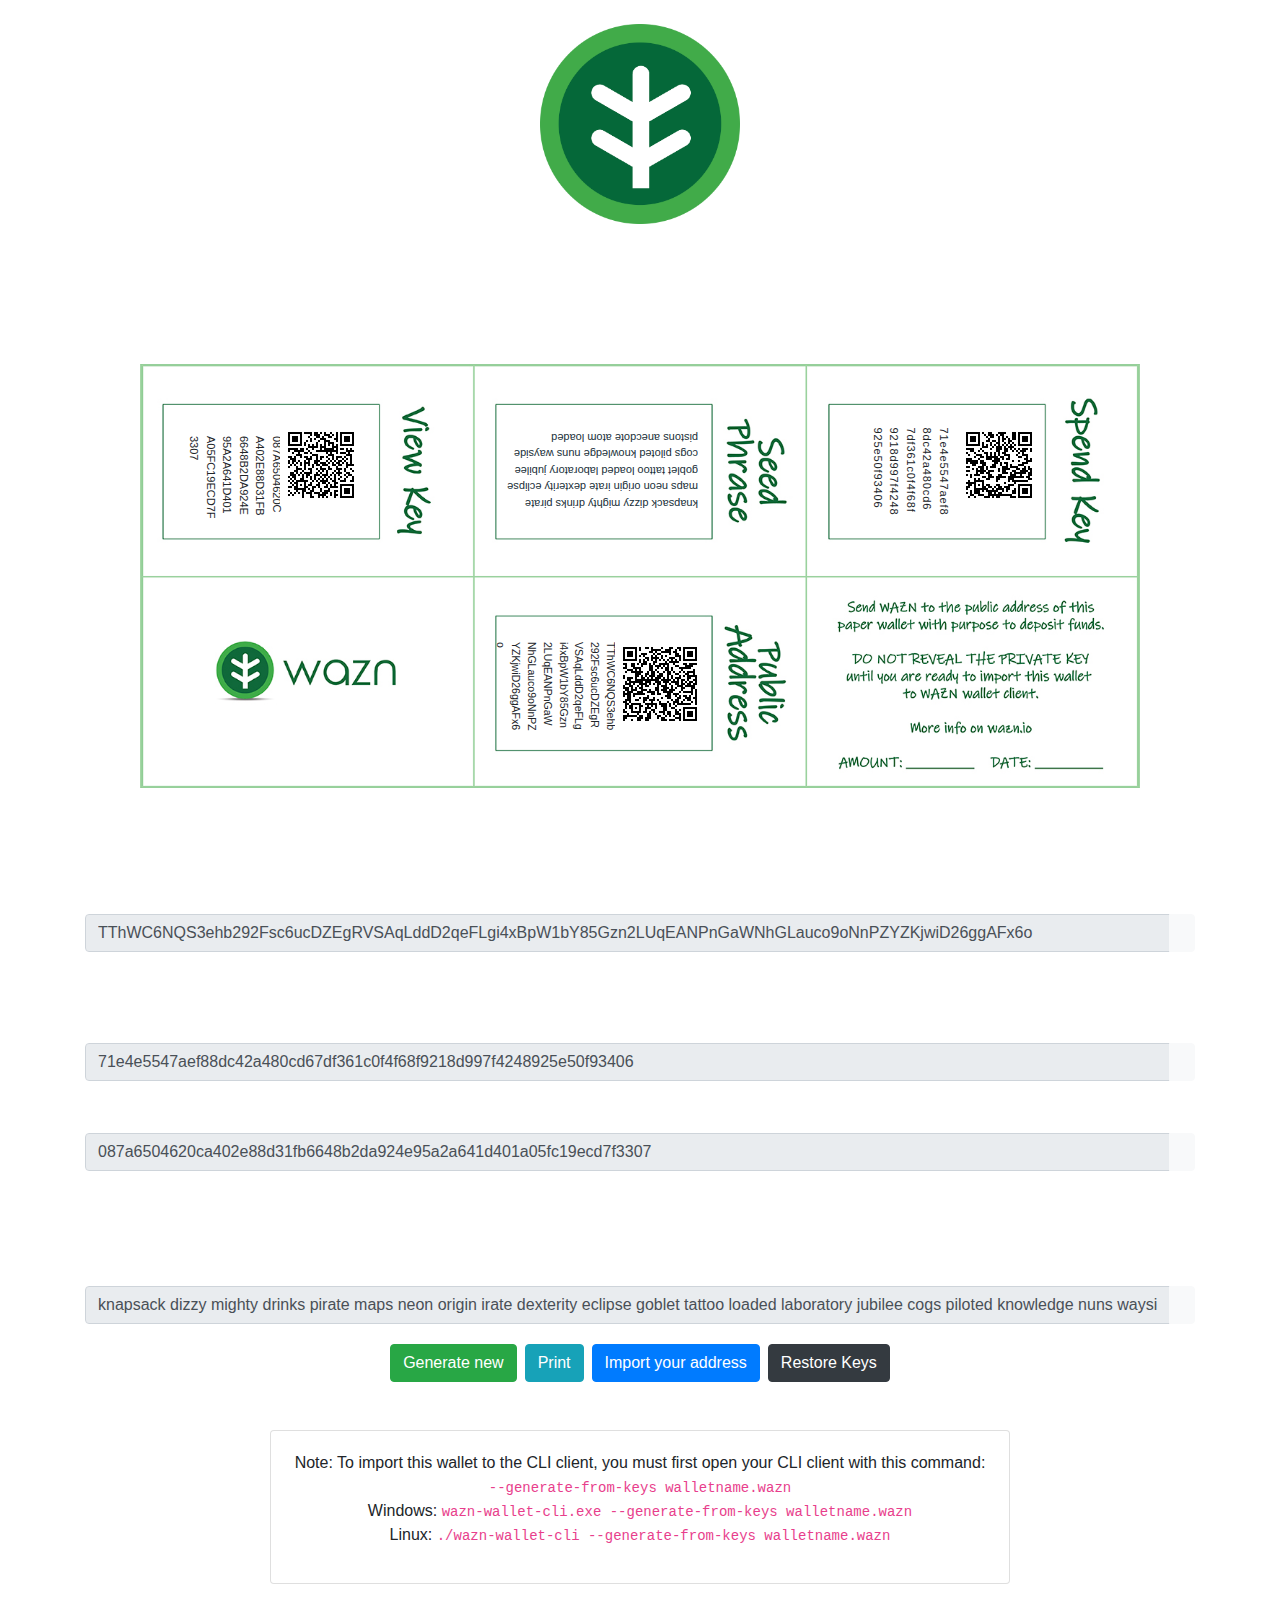
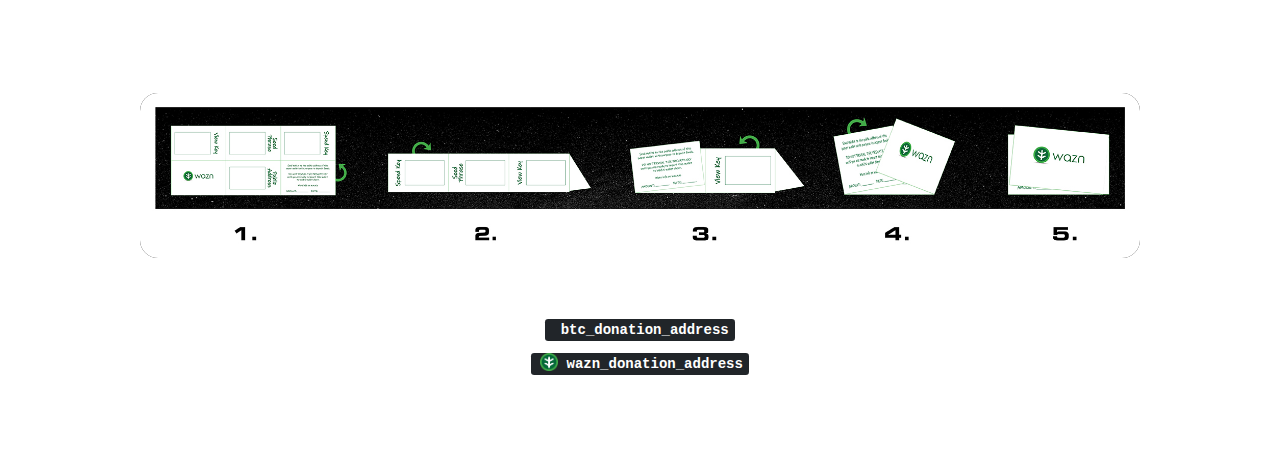
<file: index.html>
<!DOCTYPE html>
<html>
 <head>
  <meta charset="UTF-8" />
  <meta name="viewport" content="width=device-width, initial-scale=1" />
  <meta charset="UTF-8" />
  <meta name="msapplication-TileColor" content="#da532c" />
  <meta name="msapplication-config" content="assets/favi/browserconfig.xml" />
  <meta name="theme-color" content="#ffffff" />
  <meta name="viewport" content="width=1024">
  <!-- Facebook Cards -->
  <meta property="og:image" content="assets/img/og-image.jpg" />
  <meta property="og:image:height" content="1257">
  <meta property="og:image:width" content="2400">
  <meta property="og:title" content="WAZN">
  <meta property="og:description" content="Generate and print your WAZN personal wallet!">
  <meta property="og:url" content="E:/Projects/Crypto/vermin/WAZN.Wallet_generator/">
  <!-- Twitter Cards -->
  <meta name="twitter:card" content="summary" />
  <meta name="twitter:creator" content="@Project_WAZN" />
  <meta name="twitter:url" content="https://twitter.com/Project_WAZN" />
  <meta name="twitter:title" content="WAZN Wallet Generator" />
  <meta name="twitter:description" content="Generate and print your WAZN personal wallet!" />
  <meta property="og:image" content="assets/img/og-image.jpg" />
  <!-- Schema.org -->
  <meta itemprop="name" content="WAZN Wallet Generator" />
  <meta itemprop="description" content="Generate and print your WAZN personal wallet!" />
  <meta itemprop="image" content="assets/img/og-image.jpg" />
  <!-- The above 3 meta tags *must* come first in the head; any other head content must come *after* these tags -->
  <title>WAZN Wallet Generator</title>
  <link rel="stylesheet" href="assets/css/style.css" />
  <link rel="stylesheet" href="assets/css/bootstrap.min.css" />
  <link rel="stylesheet" href="https://use.fontawesome.com/releases/v5.0.13/css/all.css" integrity="sha384-DNOHZ68U8hZfKXOrtjWvjxusGo9WQnrNx2sqG0tfsghAvtVlRW3tvkXWZh58N9jp" crossorigin="anonymous" />
  <!-- Favicon -->
  <link rel="apple-touch-icon" sizes="180x180" href="assets/favi/apple-touch-icon.png">
  <link rel="icon" type="image/png" sizes="32x32" href="assets/favi/favicon-32x32.png">
  <link rel="icon" type="image/png" sizes="16x16" href="assets/favi/favicon-16x16.png">
  <link rel="manifest" href="assets/favi/site.webmanifest">
  <link rel="mask-icon" href="assets/favi/safari-pinned-tab.svg" color="#5bbad5">
  <meta name="msapplication-TileColor" content="#da532c">
  <meta name="theme-color" content="#ffffff">
</script>
 </head>
 <body onload="js:genwallet(null)">
  <br>
  <div class="header">
   <img src="assets/img/wazn.png" width="200px" height="200px" />
   <h1>WAZN Wallet Generator</h1>
   <p>Adapted by <i class="fas fa-thumbs-up"></i> <a href="https://github.com/vermin" style="color: #fff" target="_blank">vermin for Project WAZN</a></p>
  </div>
  <div class="wallet" id="wallet">
   <img src="assets/img/waznpaper.jpg" class="imagebg" />
   <div class="amount-added-text"></div>
   <div class="note-text" id="mnemonic_widget2"></div>
   <!-- Seed Phrase -->
   <div class="date-text"></div>
   <div id="spend_key_widget2" class="spend_key_widget"></div>
   <!-- Private Spend Key -->
   <div id="address_widget2" class="address_widget"></div>
   <!-- Public address -->
   <div id="qrcodeSecret" class="qr-secret"></div>
   <!-- QR Code Spend and View Key -->
   <div id="address_qr_widget" class="qr-address"></div>
   <!-- All QR Code -->
   <div id="view_key_widget2" class="view_key_widget"></div>
   <!-- Private View Key -->
   <div id="qrcodeView" class="qr-view"></div>
   <!-- QR Code Private View Key -->
  </div>
  <div class="container">
   <div class="wallettxt">
    <h3>Public address</h3>
    <p>Write down your public address, or copy paste it somewhere. Anyone with this address can send you money.</p>
    <div class="input-group">
     <input type="text" id="address_widget" class="form-control" placeholder="Public Address" aria-describedby="basic-addon2" readonly="" value="" />
     <div class="input-group-append">
      <button class="btn btn-light" type="button" data-clipboard-target="#address_widget"><i class="far fa-copy" style="color: #797979"></i></button>
     </div>
    </div>
    <h3>Private Spend Key</h3>
    <p>Print or write down these keys and keep them safe. Without them you cannot access your money. There are no second chances.</p>
    <div class="input-group">
     <input type="text" id="spend_key_widget" class="form-control" placeholder="Private Spend Key" aria-describedby="basic-addon2" readonly="" value="" />
     <div class="input-group-append">
      <button class="btn btn-light" type="button" data-clipboard-target="#spend_key_widget"><i class="far fa-copy" style="color: #797979"></i></button>
     </div>
    </div>
    <h3>Private View Key</h3>
    <div class="input-group">
     <input type="text" id="view_key_widget" class="form-control" placeholder="Private View Key" aria-describedby="basic-addon2" readonly="" value="" />
     <div class="input-group-append">
      <button class="btn btn-light" type="button" data-clipboard-target="#view_key_widget"><i class="far fa-copy" style="color: #797979"></i></button>
     </div>
    </div>
    <h3>Seed Phrase</h3>
    <p>Copy your seed phrase and keys. If you lose your wallet, these can be used to restore your money. That also means you need to keep them safe and private.</p>
    <div class="input-group">
     <input type="text" id="mnemonic_widget" class="form-control" placeholder="Seed Phrase" aria-describedby="basic-addon2" readonly="" value="" />
     <div class="input-group-append">
      <button class="btn btn-light" type="button" data-clipboard-target="#mnemonic_widget"><i class="far fa-copy" style="color: #797979"></i></button>
     </div>
    </div>
   </div>
  </div>
  <div class="buttons">
  <div class="container">
    <div class="nav justify-content-center">
   <button type="button" class="btn btn-success" onclick="js:genwallet(null)"><i class="fas fa-sync"></i> Generate new</button>
   <div style="padding:4px;"></div>
   <button type="button" class="btn btn-info" onclick="window.print()"><i class="fas fa-print"></i> Print</button>
   <div style="padding:4px;"></div>
   <a class="btn btn-primary" href="E:/Projects/Crypto/vermin/WAZN.Wallet_generator/import" role="button"><i class="fas fa-sign-in-alt"></i> Import your address</a>
   <div style="padding:4px;"></div>
    <form method="POST">
      <input type="text" name="address" hidden="true" value="" id="address_widget3">
      <input type="text" name="privspendkey" hidden="true" value="" id="spend_key_widget3">
      <input type="text" name="privviewkey" hidden="true" value="" id="view_key_widget3">
      <input type="text" name="seedphrase" hidden="true" value="" id="mnemonic_widget3">
   <!-- <button type="submit" class="btn btn-light"><i class="fas fa-download"></i> Download Address</button> -->
    </form>
    <!-- <div style="padding:4px;"></div> -->
   <button class="btn btn-dark" type="button" data-toggle="collapse" data-target="#collapseRestore" aria-expanded="false" aria-controls="collapseExample"><i class="fas fa-history"></i> Restore Keys</button>
   <div class="collapse" id="collapseRestore">
    <div class="card-body">
     <input id="seed_phrase" type="text" style="width:30%;" class="form-control2 collapseRestore text-center" aria-label="Default" aria-describedby="inputGroup-sizing-default" placeholder="Enter your seed phrase words here." /><br><br>
     <div class="container">
        <div class="card card-body col-xs-12 col-md-8">
            <p>Beware the QR code is not available when you do a restoration. To have a QR code go on <a href="E:/Projects/Crypto/vermin/WAZN.Wallet_generator/import/" style="color: #797979">WAZN.Wallet_generator/import</a> and place your credentials to be able to use it!</p>
        </div>
      </div>
     <div class="Restorebtn">
      <button id="removeqrdiv" class="btn btn-warning btn-sm" onclick="js:restore_keys(null);" type="button" value="Restore keys" style="height: 37px;">Restore</button>
     </div>
    </div>
   </div>
   </div>
  </div>
   <br />
   <br />
  <div class="container">
    <div class="card card-body col-xs-12 col-md-8">
      <p>Note: To import this wallet to the CLI client, you must first open your CLI client with this command:  <code>--generate-from-keys walletname.wazn</code> <br> Windows: <code>wazn-wallet-cli.exe --generate-from-keys walletname.wazn</code> <br> Linux: <code>./wazn-wallet-cli --generate-from-keys walletname.wazn</code></p>
    </div>
  </div>
   <h2 class="howfold">How to fold your paper wallet</h2>
   <div class="instruction">
    <img src="assets/img/instructions.jpg" />
   </div>
   <br />
   <footer>
    <div class="donation">
     <kbd class="pull-center"><i class="fab fa-bitcoin fa-lg" style="color: #f7931a;margin-top: 4px; margin-left: 1px;"></i>&nbsp;<strong><span style="color: #fff">btc_donation_address</span></strong></kbd>
     <div style="padding-top: 10px;"></div>
     <kbd class="pull-center"><img src="assets/img/wazn.png" width="18px" height="18px" class="waznlogodona" />&nbsp;<strong><span style="color: #fff">wazn_donation_address</span></strong></kbd>
    </div>
    <br>
    <p style="color: #fff" ><a href="https://github.com/Project-WAZN/WAZN.Wallet_generator" target="_blank" style="color: #fff">Source code: <i class="fab fa-github fa-lg"></i></a></p>
   </footer>
   <script src="assets/js/clipboard.min.js"></script>
   <script src="assets/js/wallet.js"></script>
   <script src="assets/js/crypto_utils.js"></script>
   <script src="assets/js/qrcode.js"></script>
   <script src="https://code.jquery.com/jquery-3.2.1.slim.min.js" integrity="sha384-KJ3o2DKtIkvYIK3UENzmM7KCkRr/rE9/Qpg6aAZGJwFDMVNA/GpGFF93hXpG5KkN" crossorigin="anonymous"></script>
   <script src="https://cdnjs.cloudflare.com/ajax/libs/popper.js/1.12.9/umd/popper.min.js" integrity="sha384-ApNbgh9B+Y1QKtv3Rn7W3mgPxhU9K/ScQsAP7hUibX39j7fakFPskvXusvfa0b4Q" crossorigin="anonymous"></script>
   <script src="https://maxcdn.bootstrapcdn.com/bootstrap/4.0.0/js/bootstrap.min.js" integrity="sha384-JZR6Spejh4U02d8jOt6vLEHfe/JQGiRRSQQxSfFWpi1MquVdAyjUar5+76PVCmYl" crossorigin="anonymous"></script>
   <script>
new ClipboardJS('.btn');
    </script>
 </body>
</html>
</file>
<file: assets/css/style.css>
@charset "UTF-8";
html {
  background-image: url("E:/Projects/Crypto/vermin/WAZN.Wallet_generator/assets/img/site-background.jpg");
  background-size:cover
}

body {
  font-family:'SF UI Display Medium',sans-serif;
  font-weight:400;
  overflow-y:scroll;
  margin:0;
}

.Restorebtn { margin-top:10px; }

.form-control2 {
  width:50%;
  font-size:1rem;
  line-height:1.5;
  color:#495057;
  background-color:#fff;
  background-clip:padding-box;
  border:1px solid #ced4da;
  border-radius:.25rem;
  transition:border-color .15s ease-in-out,box-shadow .15s ease-in-out;
  padding:.375rem .75rem;
}


.btn2 {
  display:inline-block;
  font-weight:400;
  text-align:center;
  white-space:nowrap;
  -webkit-user-select:none;
  -moz-user-select:none;
  -ms-user-select:none;
  user-select:none;
  border:1px solid transparent;
  font-size:1rem;
  line-height:1.5;
  border-radius:.25rem;
  transition:color .15s ease-in-out,background-color .15s ease-in-out,border-color .15s ease-in-out,box-shadow .15s ease-in-out;
  padding:.375rem .75rem;
}

.header {
  text-align:center;
  color:#FFF;
}

.howfold {
  color:#fff;
  margin-top:40px;
}

.wallet {
  width:1000px;
  height:428px;
  position:relative;
  margin:60px auto 20px;
}

.wallet img,
.instruction img { width:100%; }
.instruction img {
  width:100%;
 -webkit-border-radius: 18px;
 border-radius: 18px;
 background-color: #000;
}

.instruction {
  width:1000px;
  position:relative;
  margin:30px auto 20px;
}

.spend_key_widget {
  position:absolute;
  right:177px;
  width:89px;
  height:66px;
  -ms-transform:rotate(90deg);
  -webkit-transform:rotate(90deg);
  transform:rotate(90deg);
  font-size:11px;
  word-wrap:break-word;
  top:75px;
  letter-spacing:.08em;
}

.wallettxt {
  color:#fff;
  text-align:center;
  margin-bottom:20px;
  padding-top:20px;
}

.input-group { margin-bottom:10px; }

.input-group h3 {
  float:left;
  width:100%;
  margin-bottom:10px;
  text-align:left;
}

.address_widget {
  position:absolute;
  right:177px;
  width:89px;
  height:59px;
  -ms-transform:rotate(90deg);
  -webkit-transform:rotate(90deg);
  transform:rotate(90deg);
  font-size:10.5px;
  word-wrap:break-word;
  top:293px;
  left:404px;
  letter-spacing:0;
}

.instruction-text {
  position:absolute;
  right:50px;
  top:252px;
  width:260px;
  height:165px;
  font-size:10px;
  color:#193039;
  font-weight:500;
  letter-spacing:.05em;
}

.instruction-text ul { list-style:none; }

.instruction-text ul li { margin-bottom:5px; }

.instruction-text a {
  color:#368A98;
  text-decoration:none;
}

.amount-added-text,
.date-text,
.note-text {
  position:absolute;
  height:20px;
  font-size:10px;
  color:#193039;
  font-weight:500;
  -ms-transform:rotate(180deg);
  -webkit-transform:rotate(180deg);
  transform:rotate(180deg);
  text-transform:uppercase;
}

.amount-added-text {
  left:474px;
  top:146px;
  width:80px;
}

.date-text {
  left:378px;
  top:146px;
  width:40px;
}

.note-text {
  left:366px;
  top:128px;
  width:192px;
  text-transform:lowercase;
  font-size:11px;
}

.view_key_widget,
.qr-view {
  position:absolute;
  -ms-transform:rotate(90deg);
  -webkit-transform:rotate(90deg);
  transform:rotate(90deg);
  font-size:11px;
  word-wrap:break-word;
  text-transform:uppercase;
  top:64px;
}

.view_key_widget {
  left:54px;
  width:83px;
}

.qr-view {
  left:140px;
  top:60px;
}

.qr-secret {
  position:absolute;
  right:100px;
  height:50px;
  top:60px;
}

.qr-address {
  position:absolute;
  height:50px;
  left:475px;
  top:275px;
}

.qr-secret img,
.qr-address img {
  -ms-transform:rotate(90deg);
  -webkit-transform:rotate(90deg);
  transform:rotate(90deg);
}

.buttons {
  margin-bottom:40px;
  text-align:center;
}

button {
  background-color:#fff;
  color:#367A9D;
  transition:all .4s;
  border:none;
  cursor:pointer;
  text-transform:uppercase;
  font-family:'SF UI Display Medium',sans-serif;
  font-weight:400;
  margin:0 10px;
  padding:10px 30px;
}

button:hover { background-color:#C1F0FF; }

@media print {
  body {
    background-image:none;
    height:600px;
    padding-left:260px;
    -ms-transform:rotate(90deg);
    -webkit-transform:rotate(90deg);
    transform:rotate(90deg);
  }

  .wallet { margin:0; }

  button,
.instruction,
.buttons,
.wallettxt { display:none; }
}

.donation { margin-top:15px; }

.space { margin-top:150px; }

.waznlogodona {
  margin-bottom:4px;
  margin-left:3px;
}

.btcdona {
  margin-bottom:4px;
  margin-left:3px;
}

#qrcode {
  width:160px;
  height:160px;
  margin-top:15px;
}

.card {
  margin: 0 auto; /* Added */
        float: none; /* Added */
        margin-bottom: 10px; /* Added */
}
</file>
